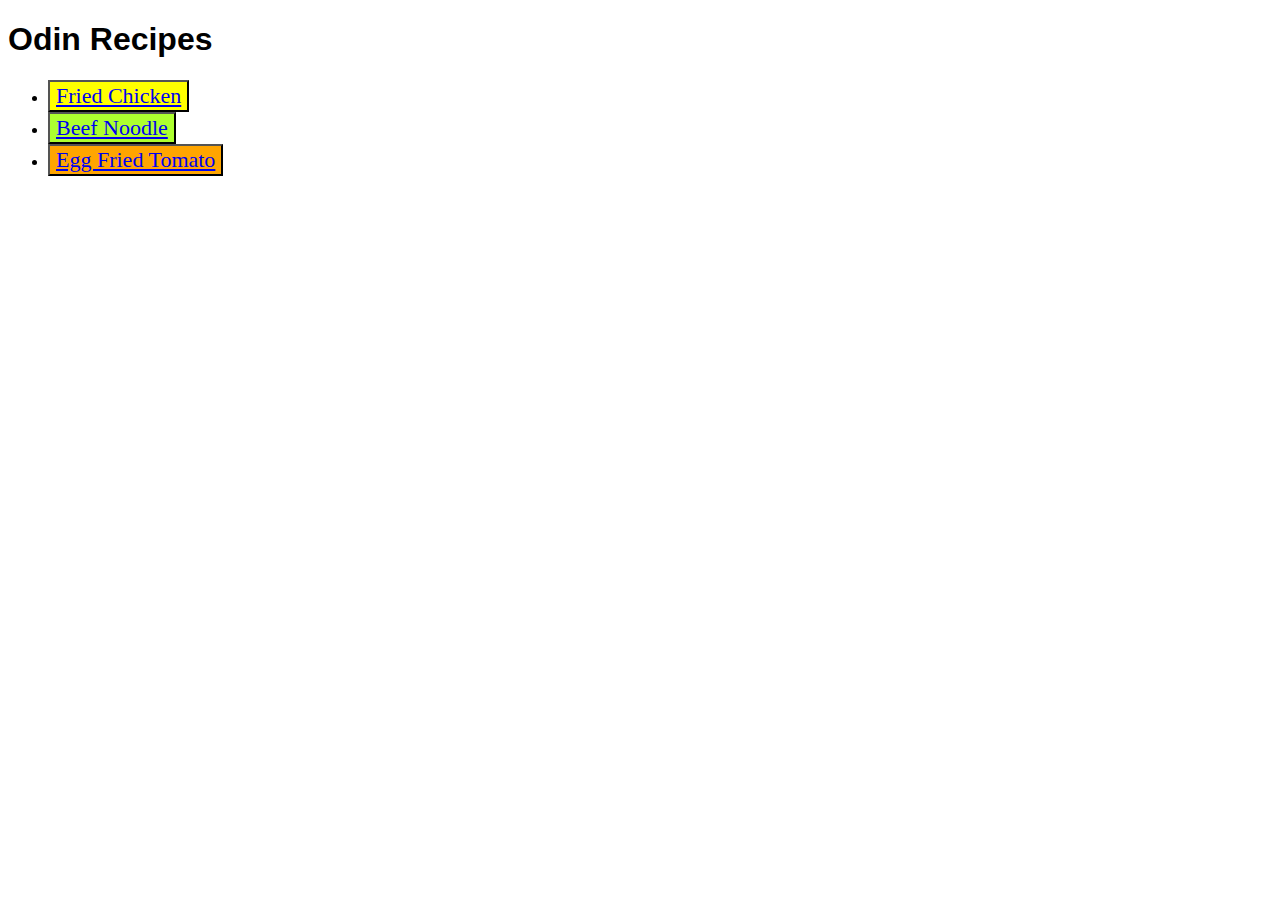
<file: index.html>
<!DOCTYPE html>

<html lang="en">
    <head>
        <meta charset="utf=8">
        <title>Odin Recipes by me</title>
        <link rel="stylesheet" href="style.css">
    </head>

    <body>
        <h1>Odin Recipes</h1>
        <ul>
            <li><button class="chicken"><a href="recipes/friedchicken.html">Fried Chicken</a></button></li>
            <li><button class="beef"><a href="recipes/beefnoodle.html">Beef Noodle</a></button></li>
            <li><button class="tomato"><a href="recipes/eggfriedtomato.html">Egg Fried Tomato</a></button></li>
        </ul>
    </body>


</html>
</file>
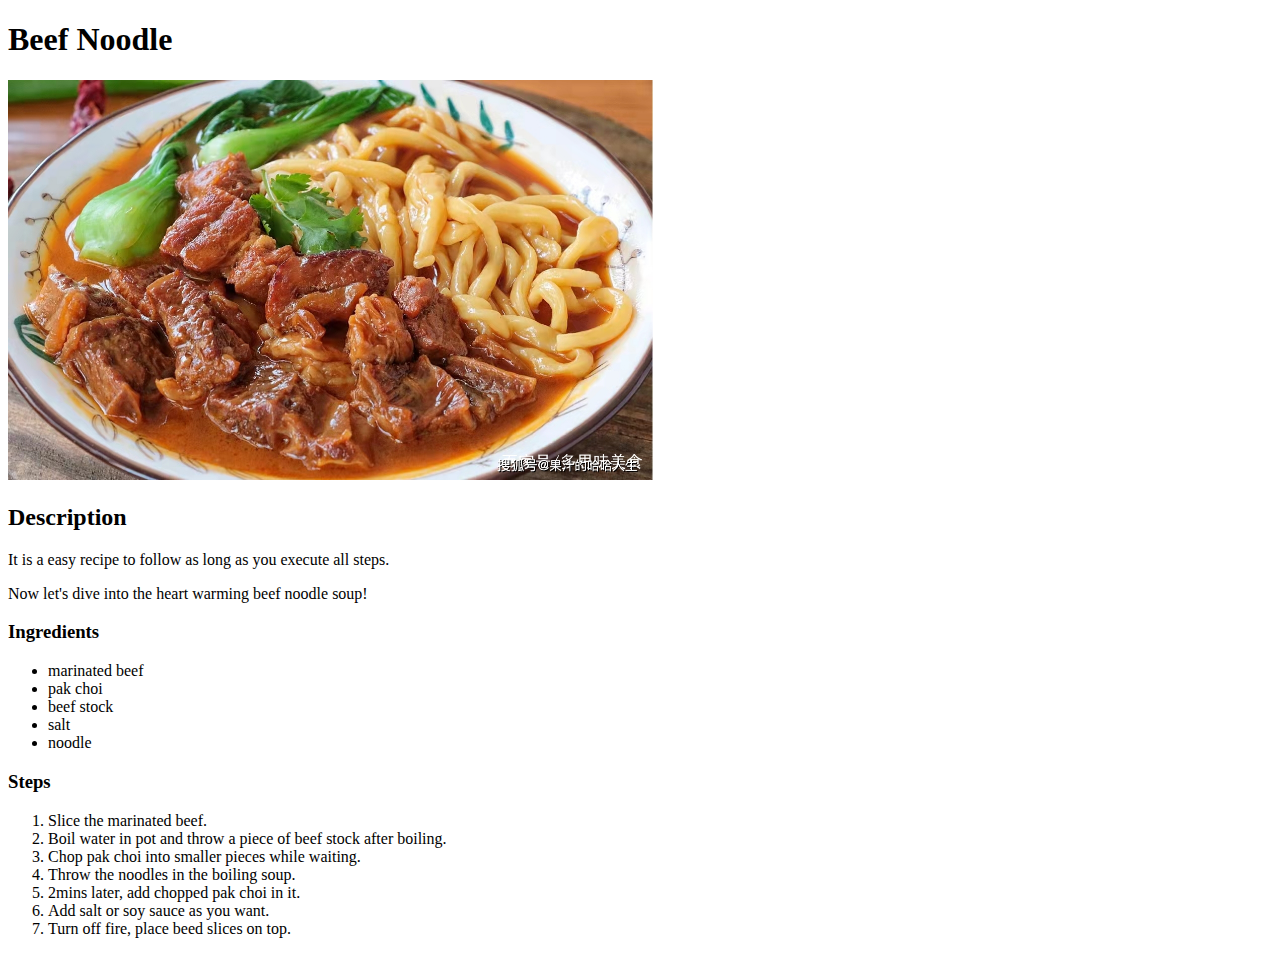
<file: recipes/beefnoodle.html>
<!DOCTYPE html>

<html lang="en">
    <head>
        <meta charset="utf=8">
        <title>Beef Noodle Recipe</title>
    </head>

    <body>
        <h1>Beef Noodle</h1>
        <img src="../images/beefnoodle.jpg" alt="a picture of beef noodle soup" height="400">
        <h2>Description</h2>
        <p>It is a easy recipe to follow as long as you execute all steps.</p>
        <p>Now let's dive into the heart warming beef noodle soup!</p>

        <h3>Ingredients</h3>
        <ul>
            <li>marinated beef</li>
            <li>pak choi</li>
            <li>beef stock</li>
            <li>salt</li>
            <li>noodle</li>
        </ul>
        <h3>Steps</h3>
        <ol>
            <li>Slice the marinated beef.</li>
            <li>Boil water in pot and throw a piece of beef stock after boiling.</li>
            <li>Chop pak choi into smaller pieces while waiting.</li>
            <li>Throw the noodles in the boiling soup.</li>
            <li>2mins later, add chopped pak choi in it.</li>
            <li>Add salt or soy sauce as you want.</li>
            <li>Turn off fire, place beed slices on top.</li>
        </ol>

    </body>


</html>
</file>
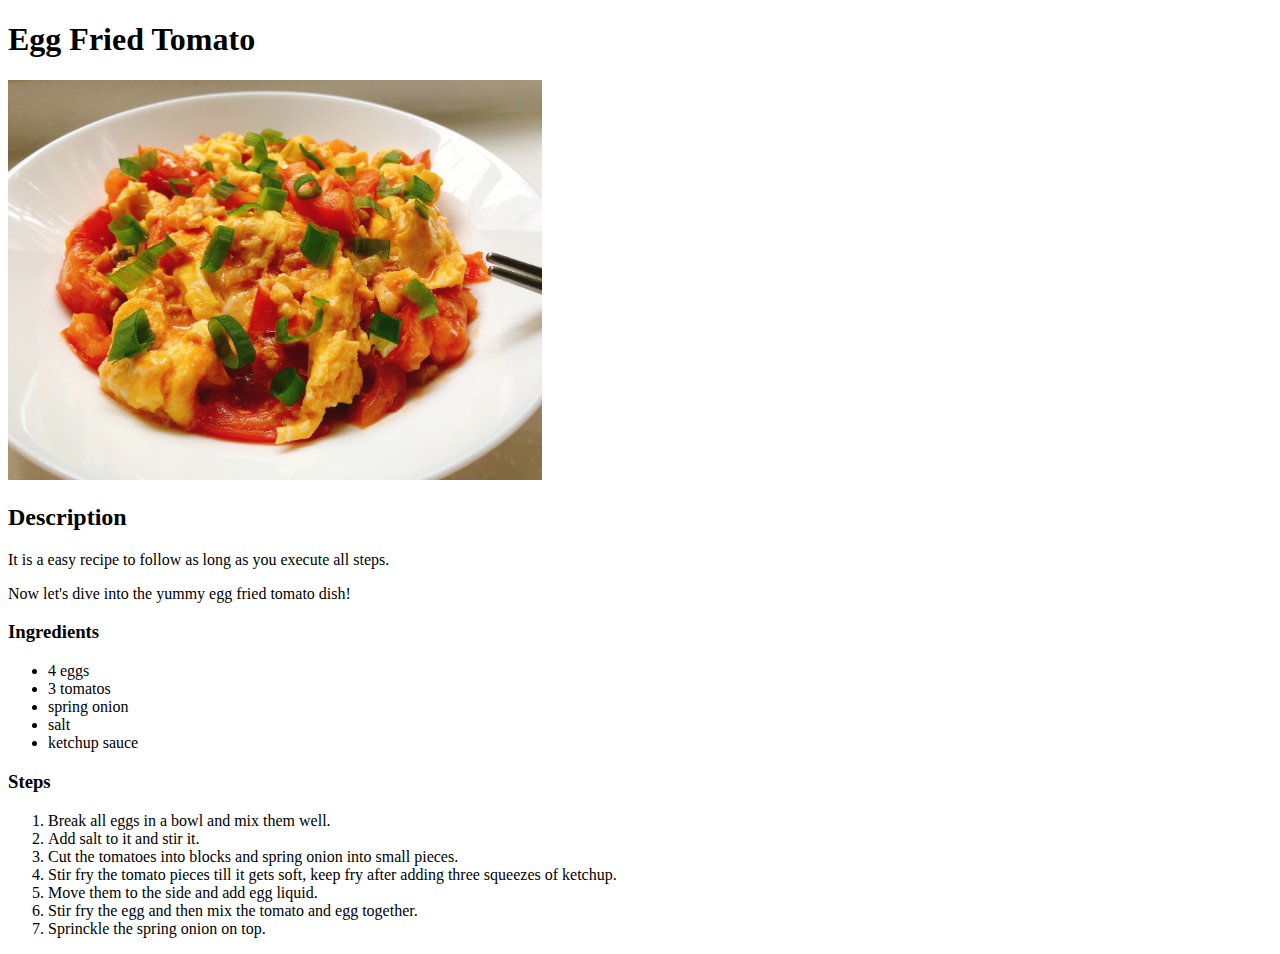
<file: recipes/eggfriedtomato.html>
<!DOCTYPE html>

<html lang="en">
    <head>
        <meta charset="utf=8">
        <title>Egg Fried Tomato Recipe</title>
    </head>

    <body>
        <h1>Egg Fried Tomato</h1>
        <img src="../images/eggfriedtomato.jpg" alt="a picture of egg fried tomato" height="400">
        <h2>Description</h2>
        <p>It is a easy recipe to follow as long as you execute all steps.</p>
        <p>Now let's dive into the yummy egg fried tomato dish!</p>

        <h3>Ingredients</h3>
        <ul>
            <li>4 eggs</li>
            <li>3 tomatos</li>
            <li>spring onion</li>
            <li>salt</li>
            <li>ketchup sauce</li>
        </ul>
        <h3>Steps</h3>
        <ol>
            <li>Break all eggs in a bowl and mix them well.</li>
            <li>Add salt to it and stir it.</li>
            <li>Cut the tomatoes into blocks and spring onion into small pieces.</li>
            <li>Stir fry the tomato pieces till it gets soft, keep fry after adding three squeezes of ketchup.</li>
            <li>Move them to the side and add egg liquid.</li>
            <li>Stir fry the egg and then mix the tomato and egg together.</li>
            <li>Sprinckle the spring onion on top.</li>
        </ol>

    </body>


</html>
</file>
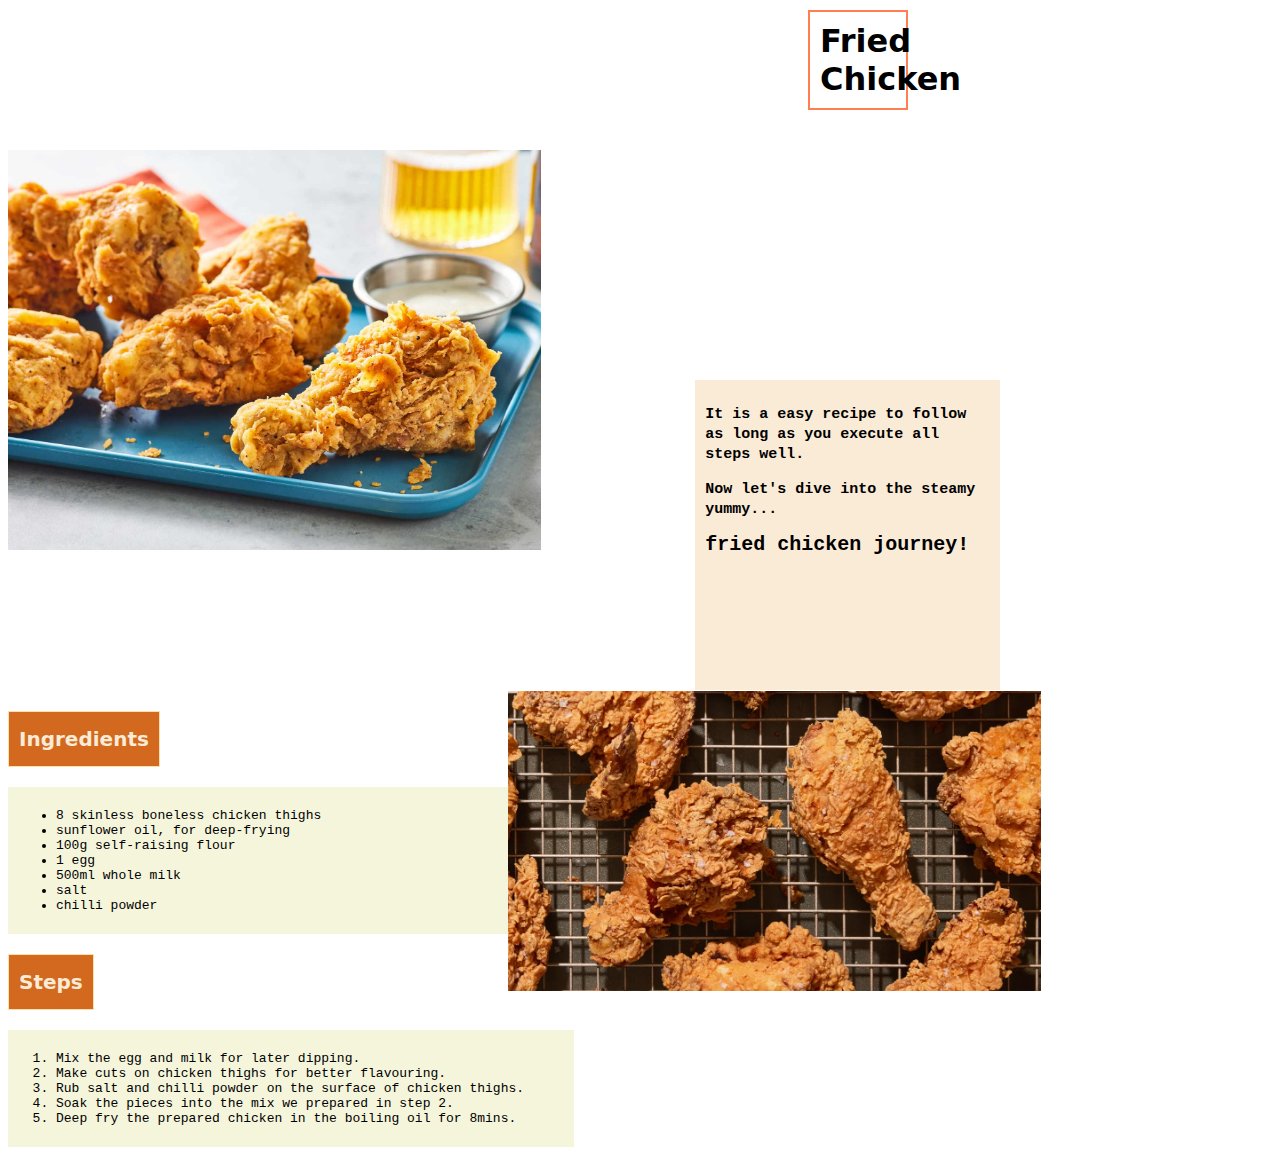
<file: recipes/friedchicken.html>
<!DOCTYPE html>

<html lang="en">
    <head>
        <meta charset="utf=8">
        <title>Fried Chicken Recipe</title>
        <link rel="stylesheet" href="style.css">
    </head>

    <body style="background-color: white;">
        <h1 class="bigtitle">Fried Chicken</h1>
        <img src="../images/friedchicken.jpg" alt="a picture of fried chicken" height="400">

      
        <span class="Description">
            <div class="bold">
            <p>It is a easy recipe to follow as long as you execute all steps well.</p>
            <p>Now let's dive into the steamy yummy... 
            <div class="journey">fried chicken journey!</div></p>
            </div> 
        </span> 
    


     <span class="details"><h3>Ingredients</h3>

        <div class="lists"><ul>
            <li>8 skinless boneless chicken thighs</li>
            <li>sunflower oil, for deep-frying</li>
            <li>100g self-raising flour</li>
            <li>1 egg</li>
            <li>500ml whole milk</li>
            <li>salt</li>
            <li>chilli powder</li>
        </ul></div>

        <h3>Steps</h3>
        <div class="steps"><ol>
            <li>Mix the egg and milk for later dipping.</li>
            <li>Make cuts on chicken thighs for better flavouring.</li>
            <li>Rub salt and chilli powder on the surface of chicken thighs.</li>
            <li>Soak the pieces into the mix we prepared in step 2.</li>
            <li>Deep fry the prepared chicken in the boiling oil for 8mins.</li>
        </ol></div>
    </span>

        <span class="chicken"><img id="chicken2" src="../images/friedchicken2.jpeg" alt="a picture of fried chicken" height="300"></span>

    </body>


</html>
</file>
<file: style.css>
/* style.css */
.chicken, 
.beef, 
.tomato
{
  font-family: Cambria, Cochin, Georgia, Times, 'Times New Roman', serif;
  font-size: 22px;
}


.chicken
{
  background-color: yellow;
}

.beef
{
  background-color: greenyellow;
}

.tomato
{
  background-color: orange;
}

h1
{
  font-family: Verdana, Geneva, Tahoma, sans-serif;
}
</file>
<file: recipes/style.css>
/* style.css */

*
{
}

.bigtitle
{
  text-align: center;
  padding: 10px;
  border: 2px solid coral;
  margin-top: 10px;
  margin-right: 30px;
  margin-bottom: 40px;
  margin-left: 800px;
  height: 100px; 
  width: 100px;
  box-sizing: border-box;
  font-family: system-ui, -apple-system, BlinkMacSystemFont, 'Segoe UI', Roboto, Oxygen, Ubuntu, Cantarell, 'Open Sans', 'Helvetica Neue', sans-serif;
}

.Description
{
  background-color: antiquewhite;
  width: 285px;
  height: 100px;
  font-size: 40px;
  display: inline-block;
  margin-left: 150px;
  margin-top: 30px;
  margin-bottom: 1px;
  padding: 10px;
  padding-bottom: 200px;
  line-height: 20px;
  position: relative;
}

.journey
{
  display: block;
  font-size: 20px;
}


h3
{
  font-size: 20px;
  background-color: chocolate;
  color: antiquewhite;
  border: 1px solid  navajowhite;
  display: inline-block;
  padding: 15px 10px;
  font-family: system-ui, -apple-system, BlinkMacSystemFont, 'Segoe UI', Roboto, Oxygen, Ubuntu, Cantarell, 'Open Sans', 'Helvetica Neue', sans-serif
}


div
{
  font-family: monospace;
}

.bold
{
  font-weight: bold;
  font-size: 50px;
  text-align: left;
  margin-bottom: 5em;
  font-size: 15px;
  font-family: monospace;
}

.details
{
  display: inline-block;
  width: 500px;
}

.lists, 
.steps
{
  background-color: beige;
  width: 550px;
  height: auto;
  padding: 8px;
}

.chicken
{
  position: absolute;

}
</file>
